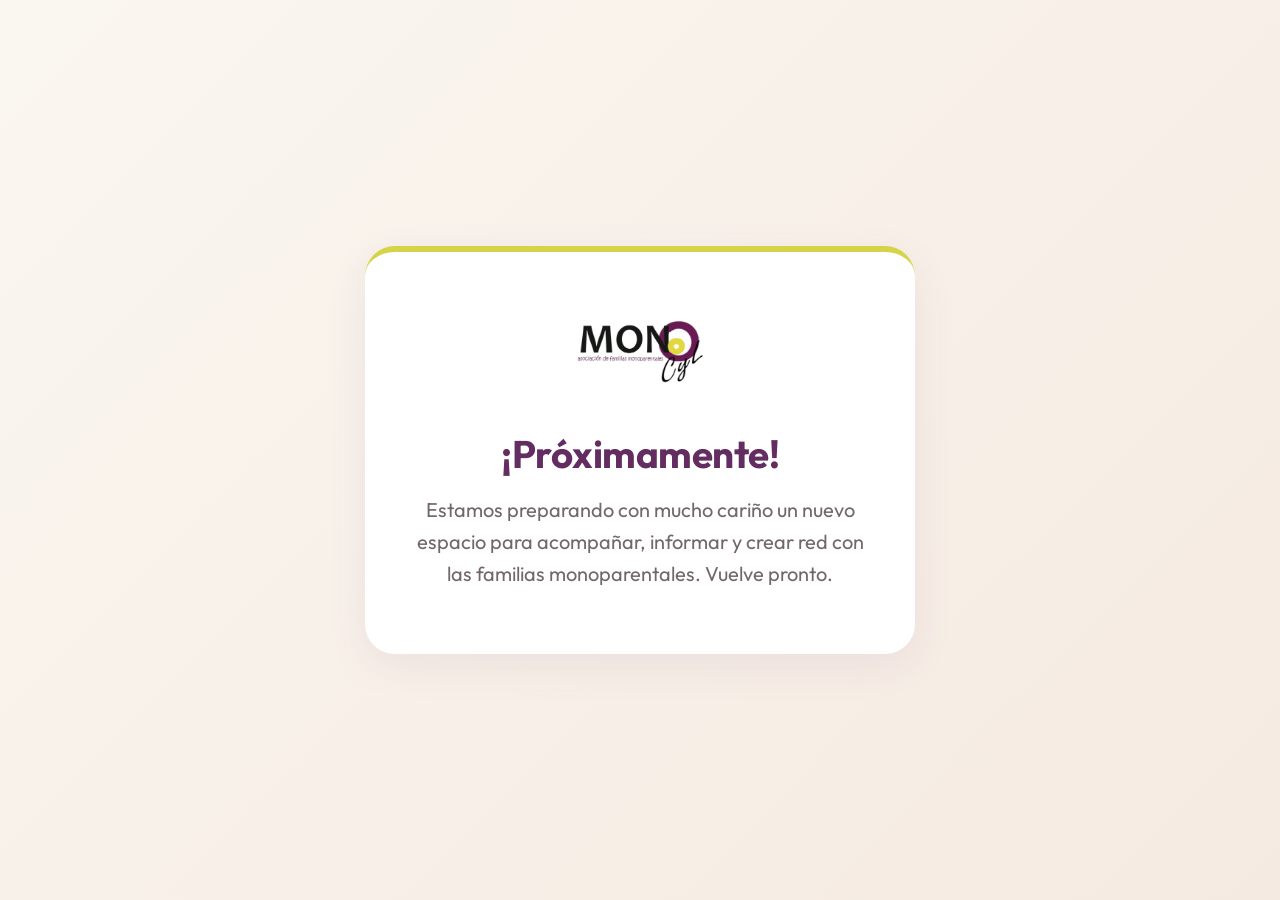
<file: inicio.html>
<!DOCTYPE html>
<html lang="es">
<head>
    <meta charset="UTF-8">
    <meta name="viewport" content="width=device-width, initial-scale=1.0">
    <title>MONOCYL | Delegación Valladolid | En Construcción</title>
    <!-- Google Fonts: Outfit -->
    <link rel="preconnect" href="https://fonts.googleapis.com">
    <link rel="preconnect" href="https://fonts.gstatic.com" crossorigin>
    <link href="https://fonts.googleapis.com/css2?family=Outfit:wght@300;400;500;600;700&display=swap" rel="stylesheet">
    <style>
        * { margin: 0; padding: 0; box-sizing: border-box; }
        body {
            font-family: 'Outfit', sans-serif;
            display: flex;
            align-items: center;
            justify-content: center;
            min-height: 100vh;
            text-align: center;
            background: linear-gradient(135deg, #FAF6F0 0%, #F5EAE1 100%);
            padding: 2rem;
        }
        .maintenance-card {
            background: #FFFFFF;
            padding: 4rem 3rem;
            border-radius: 30px;
            box-shadow: 0 12px 40px rgba(99, 45, 98, 0.08);
            max-width: 550px;
            width: 100%;
            border-top: 6px solid #D5D448;
        }
        .maintenance-logo {
            height: 70px;
            margin-bottom: 2.5rem;
            object-fit: contain;
        }
        h1 {
            color: #632D62;
            font-size: 2.4rem;
            margin-bottom: 1rem;
            letter-spacing: -0.5px;
        }
        p {
            color: #73676B;
            font-size: 1.25rem;
            line-height: 1.6;
        }
    </style>
</head>
<body>
    <div class="maintenance-card">
        <img src="logo.png" alt="MONOCYL Valladolid" class="maintenance-logo">
        <h1>¡Próximamente!</h1>
        <p>Estamos preparando con mucho cariño un nuevo espacio para acompañar, informar y crear red con las familias monoparentales. Vuelve pronto.</p>
    </div>
</body>
</html>
</file>
